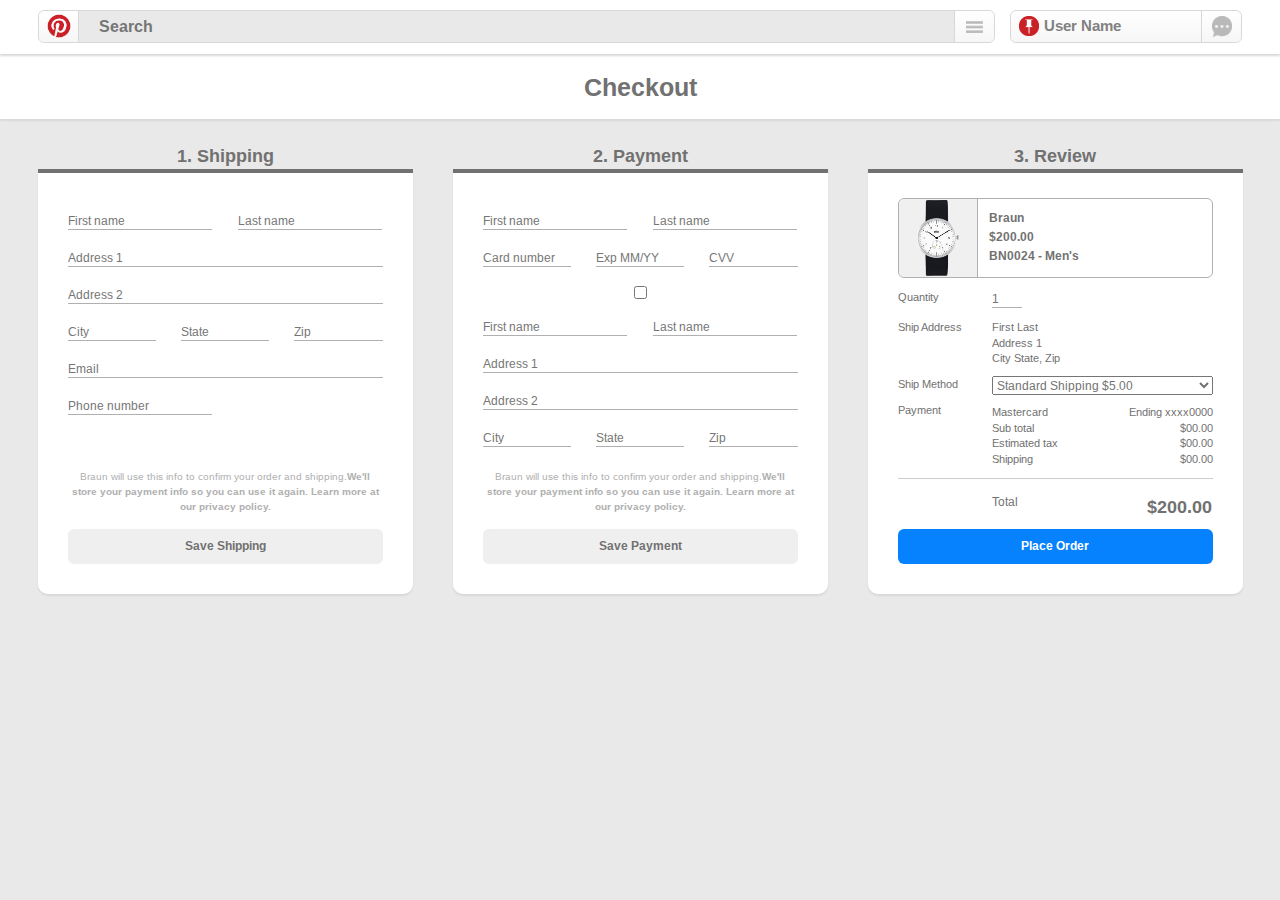
<file: index.html>
<!-- 16.05.13 | General Assembly FEWD | Final Project | Pinterest e-comm checkout prototype | Matt Schaefer -->

<!doctype html>
<html class="no-js" lang="">
<head>
    <meta charset="utf-8">
    <meta http-equiv="X-UA-Compatible" content="IE=edge">
    <title>Pinterest &#x02022 Checkout</title>
    <meta name="description" content="">
    <meta name="viewport" content="width=device-width, initial-scale=1">

    <link rel="apple-touch-icon" href="apple-touch-icon.png">
    <!-- Favicon -->
    <link rel="shortcut icon" href="Favicon.ico" type="image/x-icon" />
    <link rel="stylesheet" href="css/normalize.css">
    <link rel="stylesheet" href="css/main.css">
    <script src="js/vendor/modernizr-2.8.3.min.js"></script>
    <!-- Pages -->
    <!-- <link rel="confirm" href="confirm.html"> -->
    <link rel="confirm" href="css/confirm.css">
    <!-- Fonts -->
    <!-- Google Font equivalent for Helvetica Neue  -->
    <link href='https://fonts.googleapis.com/css?family=Arimo:400,700' rel='stylesheet' type='text/css'>
</head>
<body>
<!--[if lt IE 8]>
    <p class="browserupgrade">You are using an <strong>outdated</strong> browser. Please <a href="http://browsehappy.com/">upgrade your browser</a> to improve your experience.</p>
    <![endif]-->

    <!-- Pinterest e-comm prototype content -->

    <!-- TOP BAR -->
    <div class='topBar'>
        <header class="mainNav">
            <div class='navInputsLeft'>
                <!-- Home button -->
                <div class='homeButton'>
                    <a href='https://www.pinterest.com/'>
                        <img src="img/Logo.png" alt="Logo">
                    </a>
                </div>
                <!-- Search bar input -->
                <input type='text' name='search' id='search' placeholder='Search'>
                <!-- Hamburger button -->
                <div class='hamburger'>
                    <img src="img/Hamburger.png" alt="Hamburger">
                </div>
            </div>
            <div class='navInputsRight'>
                <!-- Profile button -->
                <div class='profile'>
                    <img src="img/PinnerIcon.png" alt="PinnerIcon">
                    <p>User Name</p>
                </div>
                <!-- Notification button -->
                <div class='notification'>
                    <img src="img/NotificationIcon.png" alt="NotificationIcon">
                </div>
            </div>
        </header>
    </div>

    <!-- CHECKOUT TITLE -->
    <p class='checkout'>Checkout</p>

    <!-- CHECKOUT FORMS -->
    <div class='form'>
        <form action="">

            <!-- SHIPPING FORM -->
            <fieldset class='shipping'>
                <p class='formTitle'>1. Shipping</p>
                <!-- Display .shippingInputs class when user ticks shippingCheckbox -->
                <!-- create class shippingInputs  -->
                <!-- First name input -->
                <div class='col-half'>
                    <label for='firstName'>First name</label>
                    <input type='text' name='firstName' id='firstName' placeholder='First name'>   
                </div>
                <!-- Last name input -->
                <div class='col-half'>
                    <label for='lastName'>Last name</label>
                    <input type='text' name='lastName' id='lastName' placeholder='Last name'>
                </div>
                <!-- Address 1 input -->
                <div class='col-full'>
                    <label for='address1'>Address 1</label>
                    <input type='text' name='address1' id='address1' placeholder='Address 1'>
                </div>
                <!-- Address 2 input -->
                <div class='col-full'>
                    <label for='address2'>Address 2</label>
                    <input type='text' name='address2' id='address2' placeholder='Address 2'>
                </div>
                    <!-- City input -->
                    <div class='col-third'>
                        <label for='city'>City</label>
                        <input type='text' name='city' id='city' placeholder='City'>
                    </div>
                    <!-- State input -->
                    <div class='col-third'>
                        <label for='state'>State</label>
                        <input type='text' name='state' id='state' placeholder='State'>
                    </div>
                    <!-- Zip input -->
                    <div class='col-third last'>
                        <label for='zip'>Zip</label>
                        <input type='text' name='zip' id='zip' placeholder='Zip'> 
                    </div>
                    <!-- Email input -->
                    <div class='col-full'>
                        <label for='email'>Email</label>
                        <input type='email' name='email' id='email' placeholder='Email'>
                    </div>
                    <!-- Phone number input -->
                    <div class='col-half'>
                        <label for='phoneNumber'>Phone number</label>
                        <input type='text' name='phoneNumber' id='phoneNumber' placeholder='Phone number'>
                    </div>

                    <!-- Privacy policy paragraph -->
                    <p class='policy'>Braun will use this info to confirm your order and shipping.<strong>We'll store your payment info so you can use it again. Learn more at our privacy policy.</strong></p>
                    <!-- Save Shipping button -->
                    <!-- in JS toggle "Edit Shipping" when when button is clicked -->
                    <!-- in JS side up shipping fieldset, hide input box styling / privacy policy, and add checkmark  -->
                    <button type='button' id='shippingButton'>Save Shipping</button>
                </fieldset>

                <!-- PAYMENT FORM -->
                <fieldset class='payment'>
                    <p class='formTitle'>2. Payment</p>
                    <!-- First name input for card-->
                    <div class='col-half'>
                        <label for='firstNameCard'>First name</label>
                        <input type='text' name='firstNameCard' id='firstNameCard' placeholder='First name'>  
                    </div>

                    <!-- Last name input for card-->
                    <div class='col-half'>
                        <label for='lastNameCard'>Last name</label>
                        <input type='text' name='lastNameCard' id='lastNameCard' placeholder='Last name'>
                    </div>
                    <!-- Card number input -->
                    <div class='col-third'>
                        <label for='cardNumber'>Card number</label>
                        <input type='text' name='cardNumber' id='cardNumber' placeholder='Card number'>
                    </div>
                    <!-- Expire input -->
                    <div class='col-third'>
                        <label for='expire'>Exp MM/YY</label>
                        <input type='text' name='expire' id='expire' placeholder='Exp MM/YY'>
                    </div>
                    <!-- CVV input -->
                    <div class='col-third last'>
                        <label for='cvv'>CVV</label>
                        <input type='text' name='cvv' id='cvv' placeholder='CVV'>
                    </div>
                    <!-- Use shipping info checkbox input -->
                    <div class='col-full'>
                        <label for='shippingCheckbox'>Use shipping info</label>
                        <input type="checkbox" name='shippingCheckbox' id='shippingCheckbox' placeholder='Use shipping info'>
                    </div>

                    <!-- Hide class .billingInputs in JS when checkbox is ticked and display condensed user input saved from shipping form -->
                    <!-- create a class .billingInputs that this lives in -->
                    <!-- First name input -->
                    <div class='col-half'>
                        <label for='firstName'>First name</label>
                        <input type='text' name='firstName' id='firstName' placeholder='First name'>
                    </div>
                    <!-- Last name input -->
                    <div class='col-half'>
                        <label for='lastName'>Last name</label>
                        <input type='text' name='lastName' id='lastName' placeholder='Last name'>
                    </div>
                    <!-- Address 1 input -->
                    <div class='col-full'>
                        <label for='address1'>Address 1</label>
                        <input type='text' name='address1' id='address1' placeholder='Address 1'>
                    </div>
                    <!-- Address 2 input -->
                    <div class='col-full'>
                        <label for='address2'>Address 2</label>
                        <input type='text' name='address2' id='address2' placeholder='Address 2'>
                    </div>
                    <!-- City input -->
                    <div class='col-third'>
                        <label for='city'>City</label>
                        <input type='text' name='city' id='city' placeholder='City'>
                    </div>
                    <!-- State input -->
                    <div class='col-third'>
                        <label for='state'>State</label>
                        <input type='text' name='state' id='state' placeholder='State'>
                    </div>
                    <!-- Zip input -->
                    <div class='col-third last'>
                        <label for='zip'>Zip</label>
                        <input type='text' name='zip' id='zip' placeholder='Zip'>
                    </div>

                    <!-- Privacy policy paragraph -->
                    <p class='policy'>Braun will use this info to confirm your order and shipping.<strong>We'll store your payment info so you can use it again. Learn more at our privacy policy.</strong></p>
                    <!-- Save Payment button -->
                    <!-- in JS toggle "Edit Payment" when when button is clicked -->
                    <!-- in JS slide up Payment fieldset, hide input box styling / privacy policy, and add checkmark -->
                    <button type='button' id='paymentButton'>Save Payment</button>
                </fieldset>

                <!-- REVIEW FORM -->
                <fieldset class='review'>
                    <p class='formTitle'>3. Review</p>
                    <!-- product info div -->
                    <div class='productInfo'>
                        <image src ='img/Braun_BN0024.jpg'>
                            <div class='productText'>
                                <p>Braun</p>
                                <p>$200.00</p>
                                <p>BN0024 - Men's</p>
                            </div>
                        </div>

                        <!-- Review Main Labels -->
                        <div class='review-col-left'>
                            <div id='quantityLabel'>Quantity</div>
                            <div id='shipAddressLabel'>Ship Address</div>
                            <div id='shipMethodLabel'>Ship Method</div>
                            <div id='paymentLabel'>Payment</div>
                        </div>
                        
                        <!-- Quantity input -->
                        <div class='review-col-right'>
                            <input type='text' name='quantity' id='quantity' placeholder='1'>
                            <!-- Ship Address div class-->
                            <div class='shipAddress'>
                                <p>First Last</p>
                                <p>Address 1</p>
                                <p>City State, Zip</p>
                            </div>
                            <!-- Ship method selection input -->
                            <select name='shipMethod' id='shipMethod'>
                                <option value='standard'>Standard Shipping $5.00</option>
                                <option value='premium'>Premium $10.00</option>
                                <option value='express'>Express $20.00</option>
                            </select>
                            <!-- Review Sub Labels -->
                            <div class='subLabels'>
                                <p>Mastercard</p>
                                <p>Sub total</p>
                                <p>Estimated tax</p>
                                <p>Shipping</p>
                            </div>
                            <!-- Results -->
                            <div class='results'>
                                <div id='card' class='result'>Ending xxxx0000</div>
                                <div id='subTotal' class='result'>$00.00</div>
                                <div id='estimatedTax' class='result'>$00.00</div>
                                <div id='shipping result' class='result'>$00.00</div>
                            </div>
                        </div>
                        <hr>
                        <!-- Total -->
                        <div class='review-col-right'>
                            <div id='subLabelTotal' class='subLabels'>Total</div>
                            <div id='total' class='result'>$200.00</div>
                        </div>
                        <!-- Place Order -->
                        <!-- hide on page load, use JS to show button when both shipping and payment buttons clicked -->
                        <!-- does this work? -->
                        <a id='submitButton' href="confirmPage.html">Place Order</a> 
                    </fieldset> 
                </form>
            </div>

            <!-- JS links -->
            <script src="//ajax.googleapis.com/ajax/libs/jquery/1.11.2/jquery.min.js"></script>
            <script>window.jQuery || document.write('<script src="js/vendor/jquery-1.11.2.min.js"><\/script>')</script>
            <script src="js/plugins.js"></script>
            <script src="js/main.js"></script>

            <!-- Google Analytics: change UA-XXXXX-X to be your site's ID. -->
            <script>
                (function(b,o,i,l,e,r){b.GoogleAnalyticsObject=l;b[l]||(b[l]=
                    function(){(b[l].q=b[l].q||[]).push(arguments)});b[l].l=+new Date;
                e=o.createElement(i);r=o.getElementsByTagName(i)[0];
                e.src='//www.google-analytics.com/analytics.js';
                r.parentNode.insertBefore(e,r)}(window,document,'script','ga'));
                ga('create','UA-XXXXX-X','auto');ga('send','pageview');
            </script>
        </body>
        </html>
</file>
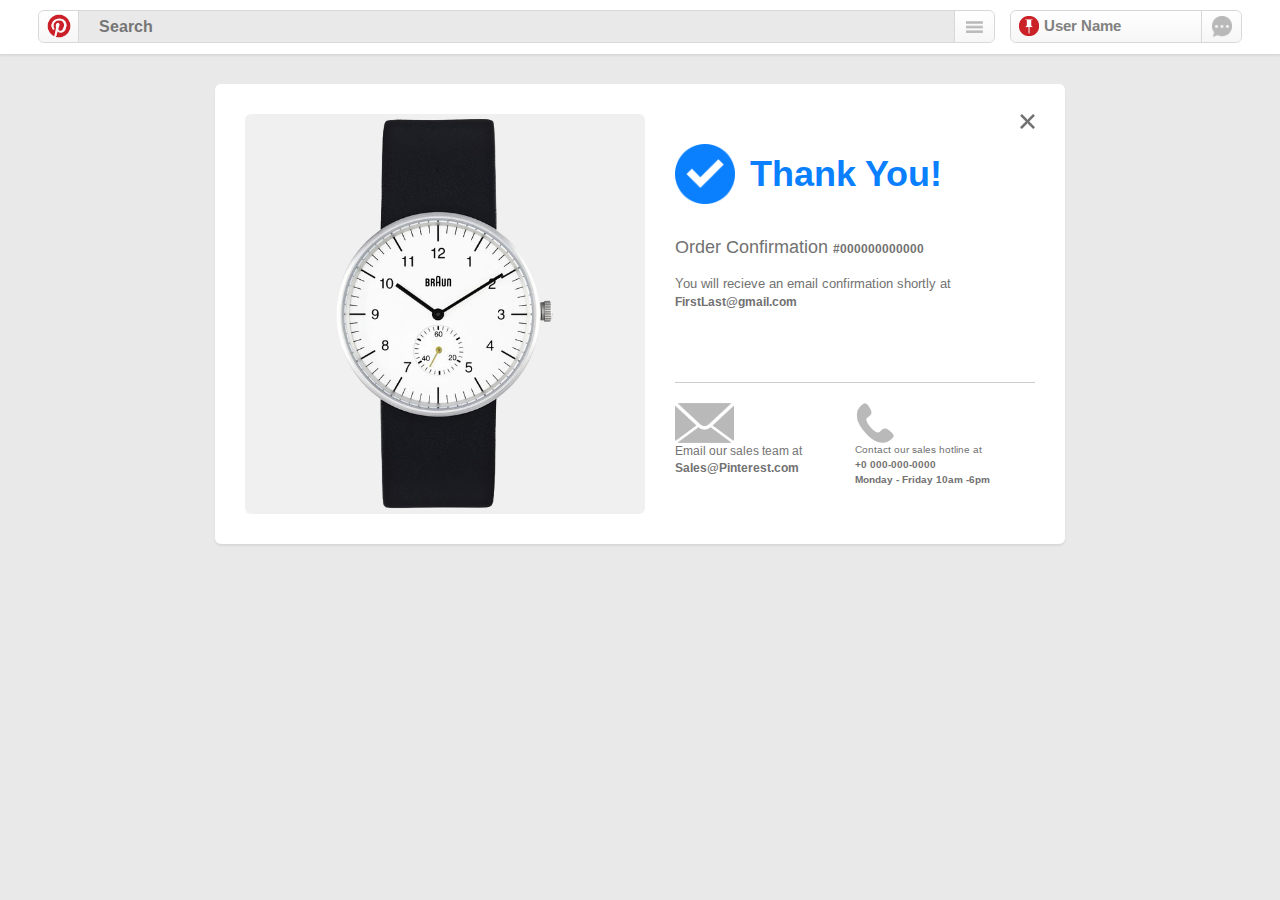
<file: Confirm.html>
<!doctype html>
    <html>
    <head>
    	<meta charset="utf-8">
        <meta http-equiv="X-UA-Compatible" content="IE=edge">
        <title>Pinterest &#x02022 Confirm</title>
        <meta name="description" content="">
        <meta name="viewport" content="width=device-width, initial-scale=1">

        <link rel="apple-touch-icon" href="apple-touch-icon.png">

        <link rel="stylesheet" href="css/normalize.css">
        <link rel="stylesheet" href="css/main.css">
        <link rel="stylesheet" href="css/confirm.css">
        <!-- Favicon -->
        <link rel="shortcut icon" href="Favicon.ico" type="image/x-icon" />
        <!-- Fonts -->
        <!-- Google Font equivalent for Helvetica Neue  -->
        <link href='https://fonts.googleapis.com/css?family=Arimo:400,700' rel='stylesheet' type='text/css'>
    </head>
    <body>
        <!-- TOP BAR -->
        <div class='topBar'>
            <header class="mainNav">
                <div class='navInputsLeft'>
                    <!-- Home button -->
                    <div class='homeButton'>
                        <a href='https://www.pinterest.com/'>
                            <img src="img/Logo.png" alt="Logo">
                        </a>
                    </div>
                    <!-- Search bar input -->
                    <input type='text' name='search' id='search' placeholder='Search'>
                    <!-- Hamburger button -->
                    <div class='hamburger'>
                        <img src="img/Hamburger.png" alt="Hamburger">
                    </div>
                </div>
                <div class='navInputsRight'>
                    <!-- Profile button -->
                    <div class='profile'>
                        <img src="img/PinnerIcon.png" alt="PinnerIcon">
                        <p>User Name</p>
                    </div>
                    <!-- Notification button -->
                    <div class='notification'>
                        <img src="img/NotificationIcon.png" alt="NotificationIcon">
                    </div>
                </div>
            </header>
        </div>
        <!-- <div></div> -->

        <!-- CONFIRM PAGE -->
        <div class='confirmContainer'>
         <div class='productImageConfirm'>
          <img src='img/Braun_BN0024.jpg' alt='productImageConfirm'>
      </div>
      <a id='exitConfirm' href='https://www.pinterest.com/'>
        <img src='img/exit.png' alt='exit' class='exit'>
    </a>
    <div class='textContainer'>
        <div class='thankyou'>
           <img src='img/CheckMarkCircleBlue.png' alt='CheckMarkConfirm'>
           <p>Thank You!</p>
       </div>
       <div class='mainInfo'>
           <p class='orderNumber'>Order Confirmation <strong>#000000000000</strong></p>
           <p class='emailConfirm'>You will recieve an email confirmation shortly at <strong>FirstLast@gmail.com</strong></p>
       </div>

       <hr>

       <div class='emailInfo'>
           <img src='img/emailIcon.png' alt='emailIcon' class='icon'>
           <p>Email our sales team at</p> 
           <p><strong>Sales@Pinterest.com</strong></p>
       </div>
       <div class='phoneInfo'>
           <img src='img/phoneIcon.png' alt='phoneIcon' class='icon'>
           <p>Contact our sales hotline at</p> 
           <p><strong>+0 000-000-0000</strong></p>
           <p><strong>Monday - Friday 10am -6pm</strong></p>
       </div>
    </div>
    </div>
    </body>
    </html>
</file>
<file: css/main.css>
/*16.05.13 | General Assembly FEWD | Final Project | Pinterest e-comm checkout prototype | Matt Schaefer*/

/*! HTML5 Boilerplate v5.0.0 | MIT License | http://h5bp.com/ */

/*
 * What follows is the result of much research on cross-browser styling.
 * Credit left inline and big thanks to Nicolas Gallagher, Jonathan Neal,
 * Kroc Camen, and the H5BP dev community and team.
 */

/* ==========================================================================
   Base styles: opinionated defaults
   ========================================================================== */


html {
    color: #222;
    font-size: 1em;
    line-height: 1.4;
}

/*
 * Remove text-shadow in selection highlight:
 * https://twitter.com/miketaylr/status/12228805301
 *
 * These selection rule sets have to be separate.
 * Customize the background color to match your design.
 */

::-moz-selection {
    background: #b3d4fc;
    text-shadow: none;
}

::selection {
    background: #b3d4fc;
    text-shadow: none;
}

/*
 * A better looking default horizontal rule
 */

hr {
    display: block;
    height: 1px;
    border: 0;
    border-top: 1px solid #ccc;
    margin: 1em 0;
    padding: 0;
}

/*
 * Remove the gap between audio, canvas, iframes,
 * images, videos and the bottom of their containers:
 * https://github.com/h5bp/html5-boilerplate/issues/440
 */

audio,
canvas,
iframe,
img,
svg,
video {
    vertical-align: middle;
}

/*
 * Remove default fieldset styles.
 */

fieldset {
    border: 0;
    margin: 0;
    padding: 0;
}

/*
 * Allow only vertical resizing of textareas.
 */

textarea {
    resize: vertical;
}

/* ==========================================================================
   Browser Upgrade Prompt
   ========================================================================== */

.browserupgrade {
    margin: 0.2em 0;
    background: #ccc;
    color: #000;
    padding: 0.2em 0;
}

/* ==========================================================================
   Pinterest Prototype - Style Guide
   ========================================================================== */

/*COLORS:
Pin field and search bar background = #E9E9E9
Box shadow = #D8D8D8
Dark grey = #717171
Search / sub text grey = #b0b0b0
Like / Send / Save = #EFEFEF
Like / Send / Save hover = #E0E0E0
Brand red = #B80F16
"Buy it" blue = #0682FF
"But it" blue hover = #0575e5
White = #FFFFFF
Black = #000000*/

/*FONTS: 
Pin board header = 36px bold
Username and search infield label = 16px bold
Pin paragraph = 13px regular*/

/* ==========================================================================
   Pinterest Prototype - Main Styles
   ========================================================================== */

/*General Pinterest Styles*/
/*===========================================================================*/
* {
    box-sizing: border-box;
    color: #717171;
    font-size: 12px;
    font-family: 'Arimo';
    /*border: solid red;*/
}

html {
    background-color: #E9E9E9;
}

.clearfix:after {
  display: table;
  clear: both;
  content: "";
}

/*Main Nav Styles*/
/*===========================================================================*/

.topBar {
    display: block;
    text-align: center;
    background-color: white;
    box-shadow: 0px 2px 2px #D8D8D8;
    z-index: 200;
    position: relative;
    height: 54px;
} 

.mainNav {
    background-color: #FFFFFF;
    max-width: 100%;
    z-index: 200;
    background-color: white;
    position: relative;
    padding: 10px;
    display: inline-block;
    margin-left: auto;
    margin-right: auto;
    text-align: left; 
}


.navInputsLeft {
    border: 1px solid #D8D8D8;
    float: left;
    height: 33px;
    border-radius: 6px;
    display: inline-block;
    text-align: center;
    margin-right: 15px;
}   

.navInputsRight {
    border: 1px solid #D8D8D8;
    float: left;
    height: 33px;
    border-radius: 6px; 
    text-align: center;
}

#search {
    height: 31px;
    width: 875px;
    background-color: #E9E9E9;
    font-size: 16px;
    font-weight: bold;
    color: #b0b0b0;
    border: 1px #D8D8D8;
    padding: 0 0 0 20px;
    margin: 0;
    margin-right: 0;
    display: inline-block;
}

#search:focus {
    outline: none;
}

.homeButton {
    height: 31px;
    width: 40px;
    margin: 0;
    float: left;
    background: linear-gradient(to bottom, #FFFFFF, #F6F6F6);
    border-radius: 6px 0 0 6px;
    border-right: 1px solid #D8D8D8;
}

.homeButton:hover {
    background: linear-gradient(to bottom, #FFFFFF, #EFEFEF);
}

.homeButton img {
    position: relative;
    width: 30px;
}

.hamburger {
    height: 31px;
    width: 40px;
    float: right;
    padding: 7px 10px 5px 10px;
    position: relative;
    background: linear-gradient(to bottom, #FFFFFF, #F6F6F6);
    border-radius: 0 6px 6px 0;
    border-left: 1px solid #D8D8D8;
}

.hamburger:hover {
    background: linear-gradient(to bottom, #FFFFFF, #EFEFEF);
}

.hamburger img {
    position: relative;
    width: 17px;
    padding-top: 5px
    margin: 0;
}

.profile {
    height: 31px;
    width: 190px;
    float: left;
    margin: 0;
    padding: 5px 5px 5px 8px;
    position: relative;
    background: linear-gradient(to bottom, #FFFFFF, #F6F6F6);
    border-radius: 6px 0 0 6px ;
}

.profile:hover {
    background: linear-gradient(to bottom, #FFFFFF, #EFEFEF);
}

.profile img {
    position: relative;
    width: 20px;
    float: left;
    margin: 0;
}

.profile p {
    font-size: 15px;
    color: #818181;
    font-weight: bold; 
    margin: 0;
    text-align: left;
    padding-left: 25px;
}

.notification {
    height: 31px;
    width: 40px;
    float: left;
    margin: 0;
    padding: 5px 10px 5px 10px;
    position: relative;
    background: linear-gradient(to bottom, #FFFFFF, #F6F6F6);
    border-radius: 0 6px 6px 0;
    border-left: 1px solid #D8D8D8;
}

.notification:hover {
    background: linear-gradient(to bottom, #FFFFFF, #EFEFEF);
}

.notification img {
    position: relative;
    width: 20px;
    float: left;
    padding-top: 10px
    margin: 0;
}

/*Page Title Styles*/
/*===========================================================================*/
.checkout {
    background-color: white;
    max-width: 100%;
    height: 65px;
    text-align: center;
    font-size: 25px;
    font-weight: bold;
    margin: 0 auto;
    box-shadow: 0px 2px 2px #D8D8D8;
    z-index: 150;
    padding: 16px;
    display: block;
    position: relative;
}

/*Form Styles*/
/*===========================================================================*/
.form {
    display: block;
    text-align: center;
}

form {
    display: inline-block;
    margin-left: auto;
    margin-right: auto;
    text-align: left; 
}

fieldset {
    width: 375px;
    height: 425px;
    background-color: white;
    display: inline-block;
    margin: 50px 20px 20px 20px;
    padding: 0px 30px 30px 30px;
    float: left;
    box-shadow: 0px 2px 2px #D8D8D8; 
    border-top: 4px solid #717171; 
    border-radius: 0 0 10px 10px;
    position: relative;

}

.formTitle {
    font-size: 18px;
    text-align: center;
    font-weight: bold;
    position: relative;
    bottom: 30px;
    margin: 0;
}

/*Input and Label Styles*/
/*===========================================================================*/

/*set px size on grid to avoid moving around. use postion class learnings*/
label {
    color: #b0b0b0;
    font-size: 10px;
    display: block;
    position: relative;
}

label:focus {
    visibility: visible;
}

input {
    border: none;
    padding: 1px 0;
    border-bottom: solid 1px #b0b0b0;
    font-weight: bold;
    width: 100%;
    margin-bottom: 5px;
}

input:placeholder-shown {
    font-weight: 400;
}

table {
    width: 100%;
}

/* Form Column Styles */
/*===========================================================================*/
.col-full {
    width: 100%;
    float: left;
}

.col-threequarters {
    width: 75%;
    float: left;
    margin-right: 8%;
}

.col-half {
    width: 46%;
    float: left;
}

.col-half:nth-of-type(odd) {
    margin-right: 8%;
}

.col-third {
    width: 28%;
    float: left;
    margin-right: 8%;
}

.last {
    width: 28%;
    float: right;
    margin-right: 0;
}

/*div .col-third:nth-of-type(3) {
    margin-right: 0;
}*/

input:focus {
    outline: none;
    /*transform: translateY(-20px);*/
    visibility: visible;
}

.productInfo {   
    width: 100%;
    height: 80px;
    border: 1px solid #B0B0B0;
    border-radius: 6px;
}

.productInfo img {
    height: 78px;
    float: left;
    border-right: 1px solid #B0B0B0;
    border-radius: 6px 0 0 6px;
}

.productText {
    float: left;
    display: block;
    font-weight: bold; 
    font-size: 12px;
    margin: 0 auto;
    padding: 10px;
}

.productText p {
    margin: 0;
    padding: 1px;
}

.policy {
    position: absolute;
    width: 315px;
    bottom: 70px;
    display: block;
    text-align: center;
    font-size: 10px;
    color: #b0b0b0;
}

.policy strong {
    font-size: 10px;
    color: #b0b0b0;
}

/*Review Form Styles*/
/*===========================================================================*/
.review-col-left {
    width: 30%;
    float: left;
}

.review-col-left div {
    font-size: 11px;
}

.review-col-right {
    width: 70%;
    float: right;
}

.review-col-right p {
    margin: 0;
    font-size: 11px;
}

.result {
    text-align: right;
    margin: 0;
    float: right;
}

#quantityLabel {
    margin: 12px 0;
}

#shipAddressLabel {
    margin-top: 14px;
}

#shipMethod {
    margin: 10px 0;
    width: 100%;
}

#shipMethodLabel {
    margin-top: 42px;
}

#paymentLabel {
    margin-top: 11px;
}

#quantity {
    width: 30px;
    margin: 12px 0;
}

.subLabels {
    float: left;
    width: 110px;
}

.results {
    width: 110px;
    height: 60px;
    float: right;
    text-align: right; 
    display: block;
    font-size: 11px;
}

div .result {
    float: left;
    display: block;
    text-align: right;
    font-size: 11px;
    width: 100%;
}

.total p {
    float: left;
    width: 110px;
}

#total {
    font-size: 18px;
    margin: 0;
    float: left;
    width: 110px;
    text-align: right;
    font-weight: bold;
    display: inline-block;
    padding-top: 15px;
}

#subLabelTotal {
    padding-top: 15px;
}

hr {
    display: block;
    height: 1px;
    border: 0;
    border-top: 1px solid #ccc;
    margin: 10px 0;
    padding: 0;
    clear: both;
    position: relative;
    top: 11px;
}

/*Button Styles*/
/*===========================================================================*/
#shippingButton, #paymentButton {
    border: none;
    background-color: #EFEFEF; 
    font-weight: bold;
    width: 315px;
    height: 35px;
    border-radius: 6px;
    position: absolute;
    bottom: 30px;
    display: block;
    text-align: center;
    outline: none;
}

#shippingButton:hover, #paymentButton:hover {
    background-color: #E0E0E0;
} 

#submitButton {
    border: none;
    background-color: #0682FF;
    color: white;
    width: 315px;
    height: 35px;
    border-radius: 6px;
    position: absolute;
    bottom: 30px;
    display: block;
    text-align: center;
    font-weight: bold;
    outline: none;
    text-decoration: none;
    padding: 9px 0;
}

/*#submitButton a {
    font-weight: bold;
}
*/
#submitButton:hover {
    background-color: #0575e5;
}


/* ==========================================================================
   Pinterest Prototype - JavaScript addCLass
   ========================================================================== */

.hiddenLabel {
    color: white;
}


.highlightLabel {
    color: #0682FF;
    font-weight: bold;
}

.noInputStyle {

}
    
.highlightInput {
    border-bottom: solid 2px #0682FF;
}

/*This is not working*/
.transformButton {
    transform: 60px;
}

.collapseFieldset {
    height: 300px;
}
/* ==========================================================================
   Pinterest Prototype - Responsive Styles
   ========================================================================== *











/* ==========================================================================
   Helper classes
   ========================================================================== */

/*
 * Hide visually and from screen readers:
 * http://juicystudio.com/article/screen-readers-display-none.php
 */

.hidden {
    display: none !important;
    visibility: hidden;
}

/*
 * Hide only visually, but have it available for screen readers:
 * http://snook.ca/archives/html_and_css/hiding-content-for-accessibility
 */

.visuallyhidden {
    border: 0;
    clip: rect(0 0 0 0);
    height: 1px;
    margin: -1px;
    overflow: hidden;
    padding: 0;
    position: absolute;
    width: 1px;
}

/*
 * Extends the .visuallyhidden class to allow the element
 * to be focusable when navigated to via the keyboard:
 * https://www.drupal.org/node/897638
 */

.visuallyhidden.focusable:active,
.visuallyhidden.focusable:focus {
    clip: auto;
    height: auto;
    margin: 0;
    overflow: visible;
    position: static;
    width: auto;
}

/*
 * Hide visually and from screen readers, but maintain layout
 */

.invisible {
    visibility: hidden;
}

/*
 * Clearfix: contain floats
 *
 * For modern browsers
 * 1. The space content is one way to avoid an Opera bug when the
 *    `contenteditable` attribute is included anywhere else in the document.
 *    Otherwise it causes space to appear at the top and bottom of elements
 *    that receive the `clearfix` class.
 * 2. The use of `table` rather than `block` is only necessary if using
 *    `:before` to contain the top-margins of child elements.
 */

.clearfix:before,
.clearfix:after {
    content: " "; /* 1 */
    display: table; /* 2 */
}

.clearfix:after {
    clear: both;
}

/* ==========================================================================
   EXAMPLE Media Queries for Responsive Design.
   These examples override the primary ('mobile first') styles.
   Modify as content requires.
   ========================================================================== */

@media only screen and (min-width: 35em) {
    /* Style adjustments for viewports that meet the condition */
}

@media print,
       (-o-min-device-pixel-ratio: 5/4),
       (-webkit-min-device-pixel-ratio: 1.25),
       (min-resolution: 120dpi) {
    /* Style adjustments for high resolution devices */
}

/* ==========================================================================
   Print styles.
   Inlined to avoid the additional HTTP request:
   http://www.phpied.com/delay-loading-your-print-css/
   ========================================================================== */

@media print {
    *,
    *:before,
    *:after {
        background: transparent !important;
        color: #000 !important; /* Black prints faster:
                                   http://www.sanbeiji.com/archives/953 */
        box-shadow: none !important;
        text-shadow: none !important;
    }

    a,
    a:visited {
        text-decoration: underline;
    }

    a[href]:after {
        content: " (" attr(href) ")";
    }

    abbr[title]:after {
        content: " (" attr(title) ")";
    }

    /*
     * Don't show links that are fragment identifiers,
     * or use the `javascript:` pseudo protocol
     */

    a[href^="#"]:after,
    a[href^="javascript:"]:after {
        content: "";
    }

    pre,
    blockquote {
        border: 1px solid #999;
        page-break-inside: avoid;
    }

    /*
     * Printing Tables:
     * http://css-discuss.incutio.com/wiki/Printing_Tables
     */

    thead {
        display: table-header-group;
    }

    tr,
    img {
        page-break-inside: avoid;
    }

    img {
        max-width: 100% !important;
    }

    p,
    h2,
    h3 {
        orphans: 3;
        widows: 3;
    }

    h2,
    h3 {
        page-break-after: avoid;
    }
}
</file>
<file: css/confirm.css>
/*Confirm Page Styles*/
/*===========================================================================*/
* {
	font-family: 'Arimo';
}

.confirmContainer {
	width: 850px;
	height: 460px;
	box-shadow: 0px 2px 2px #D8D8D8;
	padding: 30px;
	border-radius: 6px;
	background-color: white;
	margin: 0 auto;
	margin-top: 30px;
}

.productImageConfirm img {
	height: 400px;
	border-radius: 6px;
	margin: 0;
	float: left;
}

.textContainer {
	padding: 15px 0 30px 30px;
	float: left;
	height: 400px;
	width: 390px;
}

.thankyou p {
	font-size:36px;
	color: #0A80FF;
	font-weight: bold;
	margin: 0;
	margin-top: 5px;
	margin-left: 15px;
	float: left;
	position: relative;
}

.thankyou img {
	float: left;
	height: 60px;
	position: relative;
}

.mainInfo {
	display: inline-block;
	margin: 15px 0;
}

.mainInfo p {
	margin: 15px 0;
}

.orderNumber {
	font-size: 18px;
}

.emailConfirm {
	font-size: 13px;
	margin: 0;
}

.emailInfo {
	margin: 0;
	width: 50%;
	float: left;
	display: inline-block;
	position: relative;
	font-size: 10px;
}

.phoneInfo {
	margin: 0;
	width: 50%;
	float: right;
	display: inline-block;
	position: relative;
}

.phoneInfo p, .phoneInfo strong {
	font-size: 10px;
}

.icon {
	height: 40px;
}

hr {
	margin: 30px 0;
}

p {
	margin: 0;
}

.exit {
	width: 15px;
	position: relative;
	display: inline-block;
	margin: 0;
	float: right;
}

.exitConfirm {
	width: 15px;
	position: relative;
	display: inline-block;
	margin: 0;
	float: right;
}
</file>
